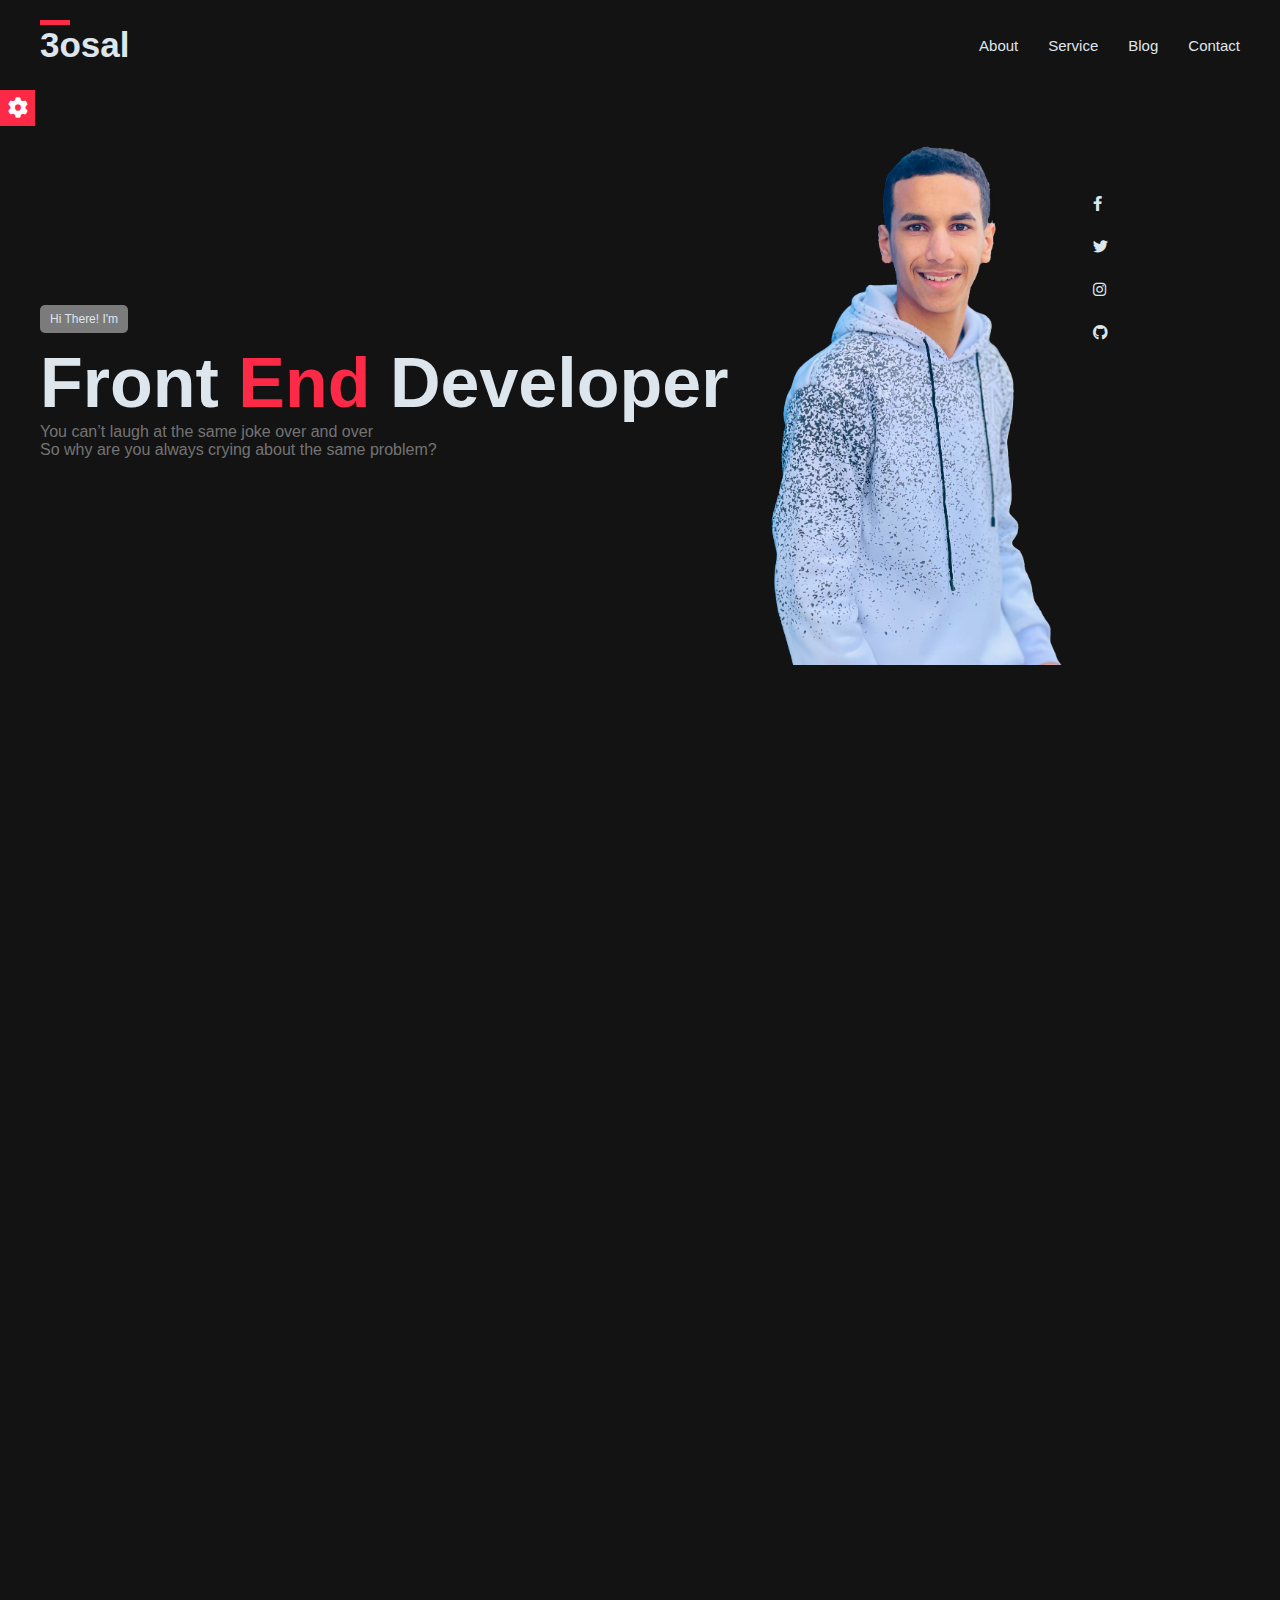
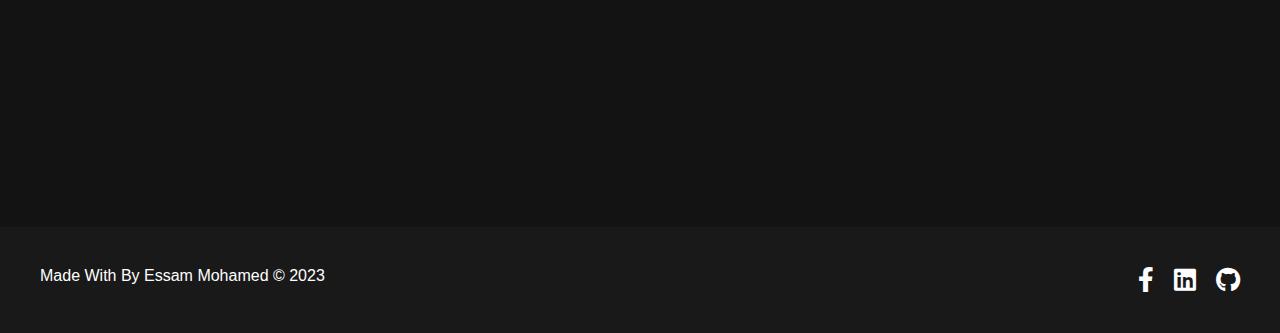
<file: index.html>
<!DOCTYPE html>
<html lang="en">
  <head>
    <meta charset="UTF-8" />
    <meta name="viewport" content="width=device-width, initial-scale=1.0" />
    <title>Home</title>
    <meta name="copyright" content="3osal">
    <meta name="author" content="made by Essam mohamed Abel maaboud">
    <!-- main css -->
    <link rel="stylesheet" href="./CSS/main.css" />
    <link rel="stylesheet" href="./CSS/all.min.css" />
    <!-- fonts -->
    <link rel="preconnect" href="https://fonts.googleapis.com" />
    <link rel="preconnect" href="https://fonts.gstatic.com" crossorigin />
    <link
      href="https://fonts.googleapis.com/css2?family=Kalam&display=swap"
      rel="stylesheet"
    />
  </head>
  <body>

    <div class="up">
      <i class="fa-solid fa-caret-up"></i>
    </div>

  <div class="message-user">
    <i class="fa-solid fa-message"></i>
  </div>

  <!-- start user me  -->
  <div class="user-me">
    <div class="box-info">
      <h4>contact</h4>
      <div class="input-btn">
        <span>user name</span>
        <input type="text">
      </div>
      <!--  -->
      <div class="input-btn">
        <span>message</span>
        <input type="text">
      </div>
      <div class="btn">
        send
      </div>
    </div>
  </div>
  <!-- end user me  -->

    <!-- start setting box  -->
    <div class="setting-box">
      <div class="toggle-setting">
        <i class="fa-solid fa-gear"></i>
      </div>
      <div class="setting-container">
        <div class="option-box">
          <h4>color</h4>
          <div class="color-list">
            <li data-color="#fc2947"></li>
            <li data-color="#C449C2"></li>
            <li data-color="#687EFF"></li>
            <li data-color="#ff9800"></li>
          </div>
        </div>
        <!--  -->
        <div class="option-box">
          <h4>color mode</h4>
          <div class="color-list">
            <div class="light">
              <span id="text-mode">dark</span>
              <img id="icon-mode" src="./image/dark-mode.png" alt="icon">
            </div>

          </div>
        </div>
      </div>
    </div>
    <!-- end setting box  -->

    
    <!-- start nav bar -->
    <div class="nav-bar">
      <div class="container">
        <div class="links">
          <div class="logo">
            <a href="./index.html"> 3osal</a>
          </div>
          <div class="main-links">
            <a href="#about">about</a>
            <a href="#service">service</a>
            <a href="#blog"> blog</a>
            <a href="./contact.html" class="contact">contact</a>
          </div>
        </div>
      </div>
    </div>
    <!-- end nav bar -->

    <!-- start landing -->
    <div class="landing">
      <div class="container">
        <div class="lan-tex">
          <span>hi there! i'm</span>
          <h1>front <span class="fro-en">end</span> developer</h1>
          <p>
            You can’t laugh at the same joke over and over <br />
            So why are you always crying about the same problem?
          </p>
        </div>
        <div class="image">
          <img src="./image/me2.png" alt="" />
          <div class="social">
            <a href="https://www.facebook.com/essam.abdelmaaboud"
              ><i class="fab fa-facebook-f"></i
            ></a>
            <a href="#"><i class="fab fa-twitter"></i></a>
            <a href="https://www.instagram.com/_3osal/"
              ><i class="fab fa-instagram"></i
            ></a>
            <a href="https://github.com/3osal"
              ><i class="fa-brands fa-github"></i
            ></a>
          </div>
        </div>
      </div>
    </div>
    <!-- end landing -->

    <!-- start about -->
    <div class="about-me scroll-hide" id="about">
      <h1 class="main-title">about me</h1>
      <div class="container">
        <span>there is all about me</span>
        <div class="flex">
          <div class="image">
            <img src="./image/me2.png" alt="me" />
          </div>
          <div class="text-about">
            <h1>i'm essam mohamed</h1>
            <p>
              My name is Essam Mohamed Abdel-Maaboud, and I am a dedicated Front end Developer based in Alexandria, Egypt.
                My primary expertise lies in HTML, CSS, JavaScript, Sass, and Tailwind CSS.
            </p>
            <br>
            <br>
            <p>
              Collaboration is an essential aspect of my work, and I thrive in team environments.
              I enjoy working with cross-functional teams to create outstanding web applications.
            </p>
            <div class="pro-about">
              <div class="part-1">
                <span> <i class="fa-solid fa-calendar-days"></i> <b>Date of birth:</b> <small>22 feb 2006</small></span>
                <span> <i class="fa-solid fa-globe"></i> <b>Nationality:</b> <small>Egypt</small></span>
                <span> <i class="fa-solid fa-location-dot"></i></i> <b>Address:</b> <small>Alex, Egypt</small></span>
              </div>
              <div class="part-2">
                <span> <i class="fa-solid fa-phone"></i> <b>Phone:</b> <small>+20 1068446885</small></span>
                <span> <i class="fa-solid fa-envelope"></i> <b>Email:</b> <small>essammohamedabdelmaaboud22@gmail.com</small></span>
                <span> <i class="fa-brands fa-linkedin"></i> <b>Linkedin:</b> <small>Essam Abdel Maaboud</small></span>
              </div>
            </div>
          </div>
        </div>
      </div>
    </div>
    <!-- end about -->

    <!-- start works -->
    <div class="my-works scroll-hide" id="service">
      <h1 class="main-title">projects</h1>
      <div class="container">
        <div class="box">
          <div class="text-box">
            <h1>connect</h1>
            <div class="languge">
              <span><i class="fa-solid fa-code"></i> HTML</span>
              <span><i class="fa-solid fa-code"></i> CSS</span>
              <span><i class="fa-solid fa-code"></i> JavaScript</span>
              <span><i class="fa-solid fa-code"></i> Tailwind</span>
            </div>
            <div class="btn">
              Preview
            </div>
          </div>
          <img src="./image/works/connect-project.png" alt="connect">
        </div>
        <!--  -->
        <div class="box">
          <div class="text-box">
            <h1>Medio</h1>
            <div class="languge">
              <span><i class="fa-solid fa-code"></i> HTML</span>
              <span><i class="fa-solid fa-code"></i> CSS</span>
              <span><i class="fa-solid fa-code"></i> JavaScript</span>
            </div>
            <div class="btn">
              Preview
            </div>
          </div>
          <img src="./image/works/medioo-project.png" alt="connect">
        </div>
        <!--  -->
        <div class="box">
          <div class="text-box">
            <h1>3osal</h1>
            <div class="languge">
              <span><i class="fa-solid fa-code"></i> HTML</span>
              <span><i class="fa-solid fa-code"></i> CSS</span>
              <span><i class="fa-solid fa-code"></i> JavaScript</span>
            </div>
            <div class="btn">
              Preview
            </div>
          </div>
          <img src="./image/works/Screenshot 2023-09-10 005424.png" alt="connect">
        </div>
        <!--  -->
      </div>
    </div>
    <!-- end works -->

    <!-- start blogs -->
    <div class="blogs scroll-hide" id="blog">
      <h1 class="main-title">latest news</h1>
      <div class="container">
        <div class="box-blog">
          <div class="image">
            <img src="./image/blogs/project.png" alt="project img">
          </div>
          <div class="text-blog">
            <div class="date">
              <span><i class="fa-solid fa-calendar-days"></i> 27/9/2023</span>
              <span><i class="fa-solid fa-user"></i> admin</span>
            </div>
            <h1>Learning platforms</h1>
            <p>Lorem ipsum dolor sit amet consectetur adipisicing elit. Dolorum dolorem,
              placeat eveniet mollitia, quo vero vitae aut, error illum illo id hic cumque
              impedit esse.</p>
              <a href="./pages/learning platforms.html" class="btn-read">
                read
              </a>
          </div>
        </div>
        <!--  -->
        <div class="box-blog">
          <div class="image">
            <img src="./image/blogs/finish.png" alt="project img">
          </div>
          <div class="text-blog">
            <div class="date">
              <span><i class="fa-solid fa-calendar-days"></i> 12/11/2023</span>
              <span><i class="fa-solid fa-user"></i> admin</span>
            </div>
            <h1>yeh! first project</h1>
            <p>Lorem ipsum dolor sit amet consectetur adipisicing elit. Dolorum dolorem,
              placeat eveniet mollitia, quo vero vitae aut, error illum illo id hic cumque
              impedit esse.</p>
              <a href="./pages/finish-page-blog.html" class="btn-read">
                read
              </a>
          </div>
        </div>
        <!--  -->
        <div class="box-blog">
          <div class="image">
            <img src="./image/blogs/team.png" alt="project img">
          </div>
          <div class="text-blog">
            <div class="date">
              <span><i class="fa-solid fa-calendar-days"></i> 27/9/2023</span>
              <span><i class="fa-solid fa-user"></i> admin</span>
            </div>
            <h1>project with team</h1>
            <p>Lorem ipsum dolor sit amet consectetur adipisicing elit. Dolorum dolorem,
              placeat eveniet mollitia, quo vero vitae aut, error illum illo id hic cumque
              impedit esse.</p>
              <a href="#" class="btn-read">
                read
              </a>
          </div>
        </div>
      </div>
    </div>


    <!-- end blogs -->
    <footer>
      <div class="container">
        <p>Made With By Essam Mohamed © 2023</p>
        <div class="links">
          <a href="https://www.facebook.com/essam.abdelmaaboud"
          ><i class="fab fa-facebook-f"></i
        ></a>
        <a href="#"><i class="fa-brands fa-linkedin"></i></a>
        <a href="https://github.com/3osal"><i class="fa-brands fa-github"></i></a>
        </div>
      </div>
    </footer>

    <script src="./JS/main.js"></script>
  </body>
</html>
</file>
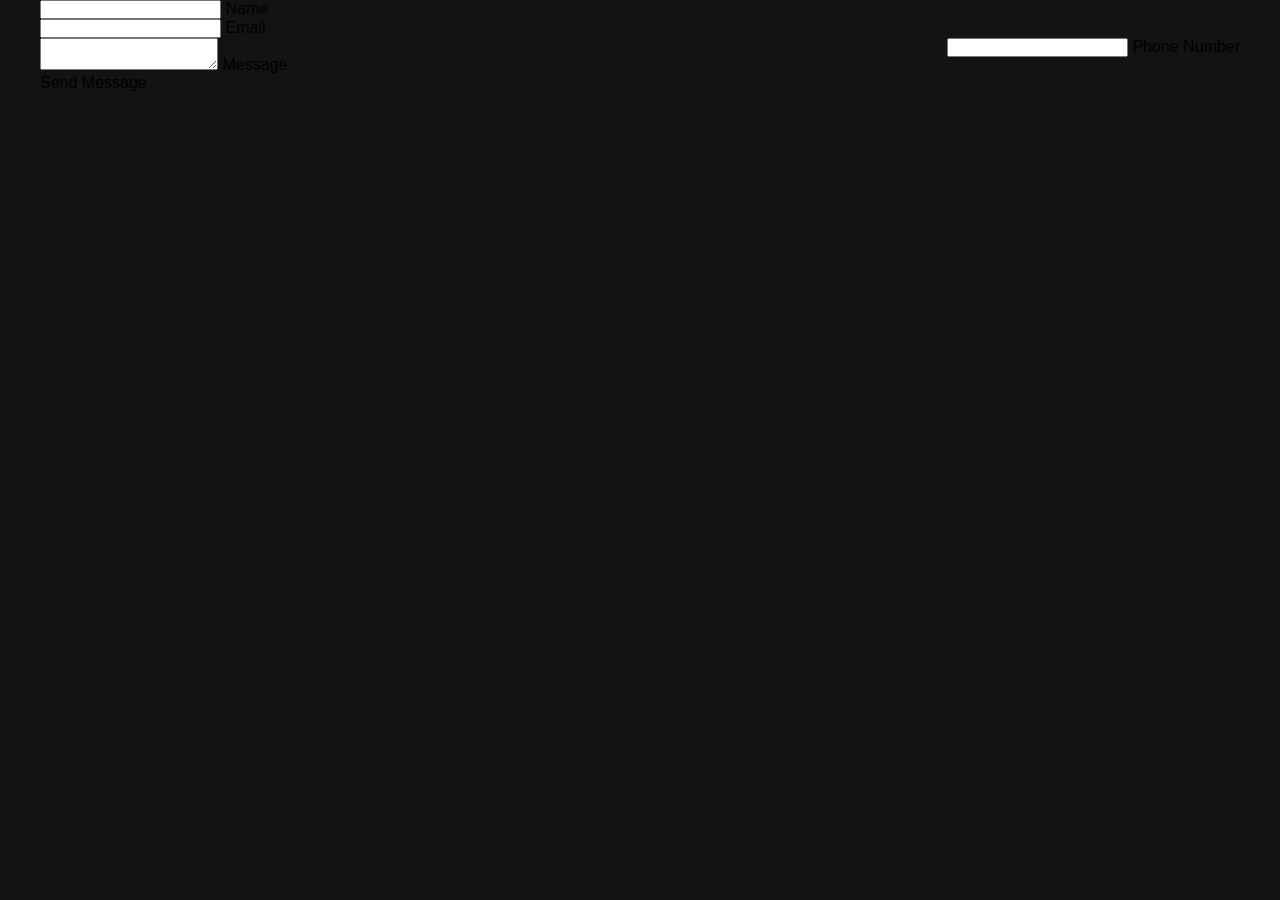
<file: contact.html>
<!DOCTYPE html>
<html lang="en">
  <head>
    <meta charset="UTF-8" />
    <meta name="viewport" content="width=device-width, initial-scale=1.0" />
    <title>Document</title>
    <link rel="stylesheet" href="./CSS/main.css" />
  </head>
  <body>


    <div class="container">
      <div class="row input-container">
        <div class="col-xs-12">
          <div class="styled-input wide">
            <input type="text" required />
            <label>Name</label>
          </div>
        </div>
        <div class="col-md-6 col-sm-12">
          <div class="styled-input">
            <input type="text" required />
            <label>Email</label>
          </div>
        </div>
        <div class="col-md-6 col-sm-12">
          <div class="styled-input" style="float: right">
            <input type="text" required />
            <label>Phone Number</label>
          </div>
        </div>
        <div class="col-xs-12">
          <div class="styled-input wide">
            <textarea required></textarea>
            <label>Message</label>
          </div>
        </div>
        <div class="col-xs-12">
          <div class="btn-lrg submit-btn">Send Message</div>
        </div>
      </div>
    </div>
  </body>
</html>
</file>
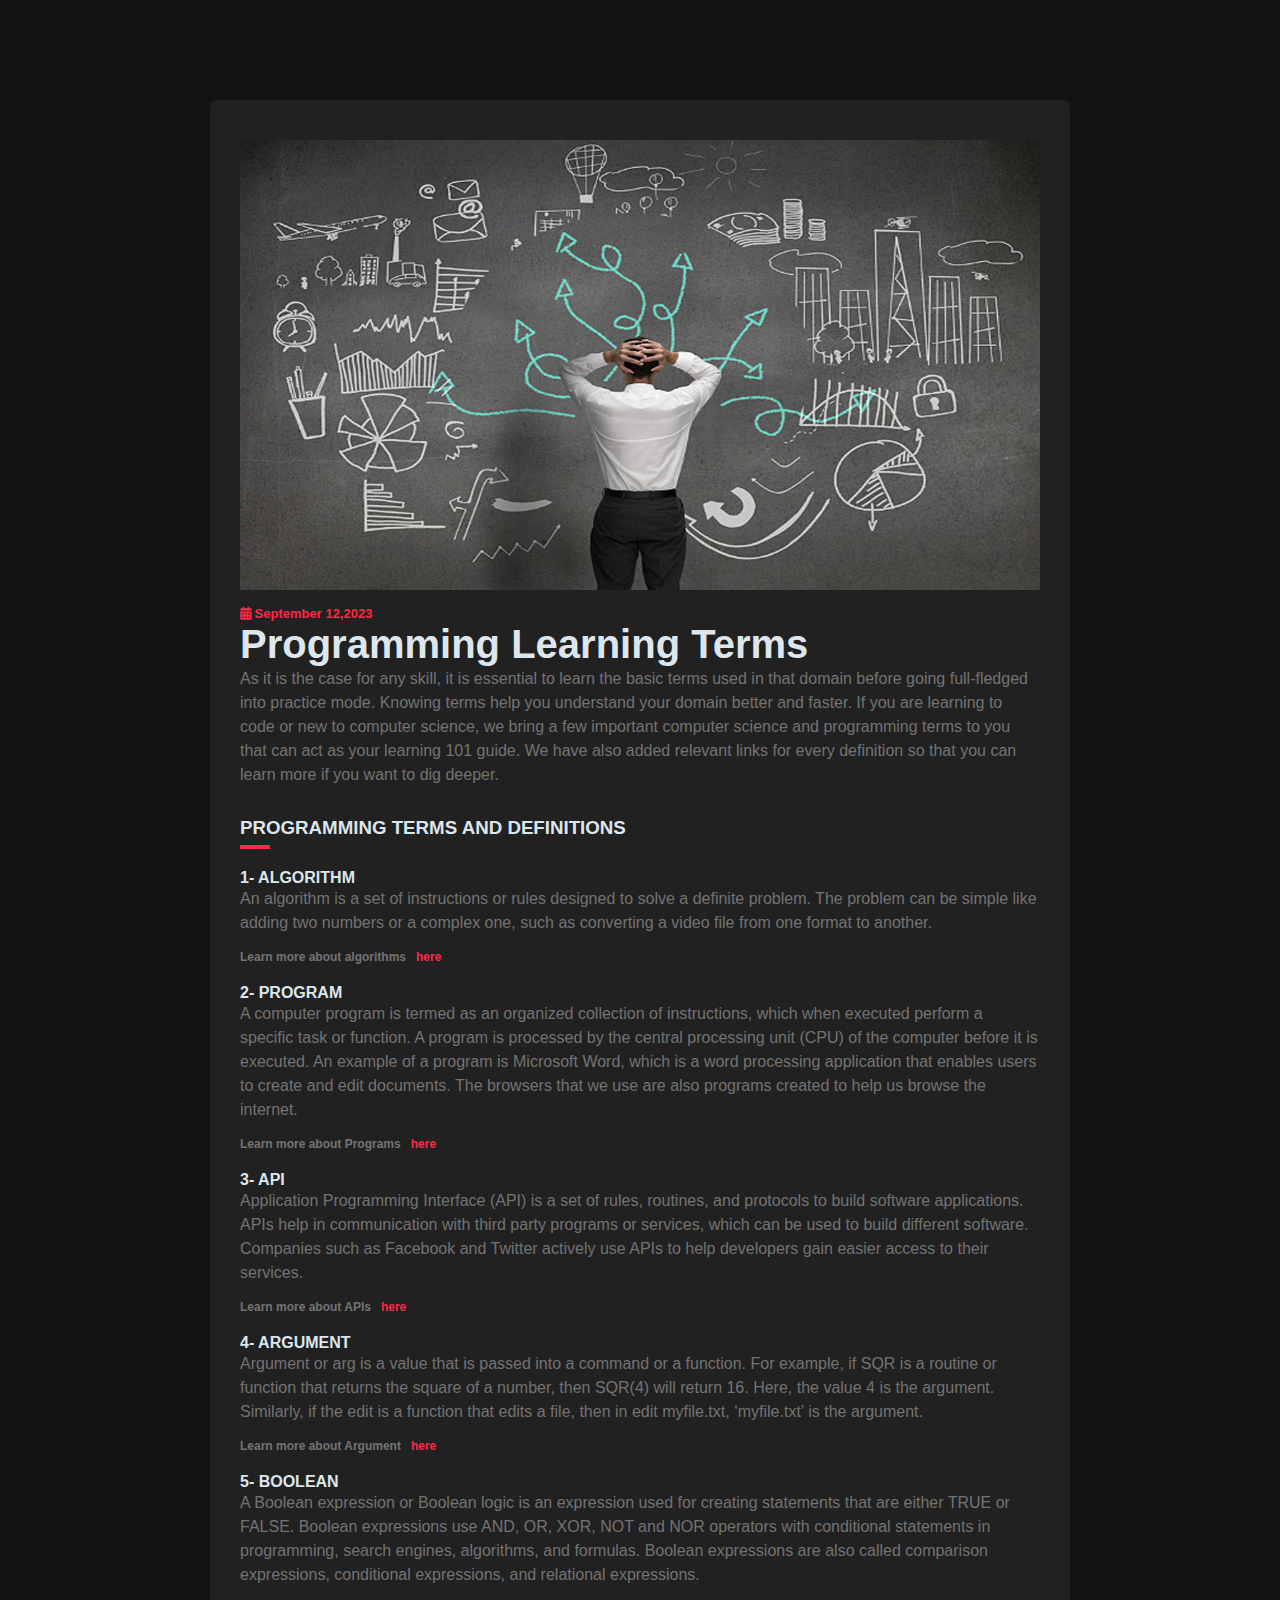
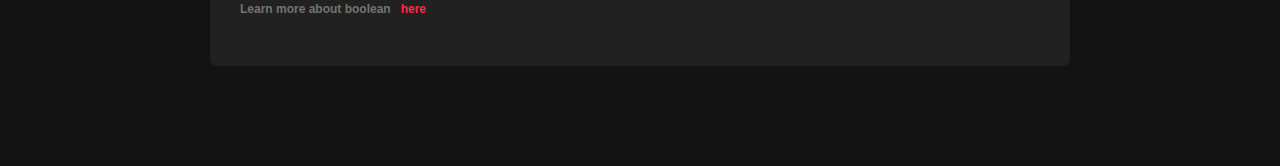
<file: pages/learning platforms.html>
<!DOCTYPE html>
<html lang="en">
  <head>
    <meta charset="UTF-8" />
    <meta name="viewport" content="width=device-width, initial-scale=1.0" />
    <title>Blog-finish</title>
    <link rel="stylesheet" href="../CSS/main.css" />
    <link rel="stylesheet" href="../CSS/all.min.css" />
    <!-- fonts -->
    <link rel="preconnect" href="https://fonts.googleapis.com" />
    <link rel="preconnect" href="https://fonts.gstatic.com" crossorigin />
    <link
      href="https://fonts.googleapis.com/css2?family=Kalam&display=swap"
      rel="stylesheet"
    />
  </head>
  <body>
    <div class="blog">
      <div class="image">
        <img src="../image/blogs/project.png" alt="img finish" />
      </div>
      <div class="text-box">
        <span><i class="fa-solid fa-calendar-days"></i> september 12,2023</span>
        <h1>Programming Learning Terms</h1>
        <p>
          As it is the case for any skill, it is essential to learn the basic
          terms used in that domain before going full-fledged into practice
          mode. Knowing terms help you understand your domain better and faster.
          If you are learning to code or new to computer science, we bring a few
          important computer science and programming terms to you that can act
          as your learning 101 guide. We have also added relevant links for
          every definition so that you can learn more if you want to dig deeper.
        </p>
        <h3>PROGRAMMING TERMS AND DEFINITIONS</h3>
        <h4>1- ALGORITHM</h4>
        <p>
          An algorithm is a set of instructions or rules designed to solve a
          definite problem. The problem can be simple like adding two numbers or
          a complex one, such as converting a video file from one format to
          another.
        </p>
        <h6>Learn more about algorithms <a href="#">here</a></h6>
        <h4>2- PROGRAM</h4>
        <p>
          A computer program is termed as an organized collection of
          instructions, which when executed perform a specific task or function.
          A program is processed by the central processing unit (CPU) of the
          computer before it is executed. An example of a program is Microsoft
          Word, which is a word processing application that enables users to
          create and edit documents. The browsers that we use are also programs
          created to help us browse the internet.
        </p>
        <h6>Learn more about Programs <a href="#">here</a></h6>
        <h4>3- API</h4>
        <p>
          Application Programming Interface (API) is a set of rules, routines,
          and protocols to build software applications. APIs help in
          communication with third party programs or services, which can be used
          to build different software. Companies such as Facebook and Twitter
          actively use APIs to help developers gain easier access to their
          services.
        </p>
        <h6>Learn more about APIs <a href="#">here</a></h6>
        <h4>4- ARGUMENT</h4>
        <p>
          Argument or arg is a value that is passed into a command or a
          function. For example, if SQR is a routine or function that returns
          the square of a number, then SQR(4) will return 16. Here, the value 4
          is the argument. Similarly, if the edit is a function that edits a
          file, then in edit myfile.txt, ‘myfile.txt’ is the argument.
        </p>
        <h6>Learn more about Argument <a href="#">here</a></h6>
        <h4>5- BOOLEAN</h4>
        <p>
          A Boolean expression or Boolean logic is an expression used for
          creating statements that are either TRUE or FALSE. Boolean expressions
          use AND, OR, XOR, NOT and NOR operators with conditional statements in
          programming, search engines, algorithms, and formulas. Boolean
          expressions are also called comparison expressions, conditional
          expressions, and relational expressions.
        </p>
        <h6>Learn more about boolean <a href="#">here</a></h6>
      </div>
    </div>
  </body>
</html>
</file>
<file: CSS/main.css>
:root {
  --backgroundColor: #131313;
  --main-color: #fc2947;
  --hover-color: #fc2949c2;
  --text-color: #747373;
  --paragraph-color: #DDE6ED;
  --main-transition: 0.3s;
  --magrin-top: 100px;
  --padding: 0 0;
}

.light-theme {
  --backgroundColor: #fff;
  --paragraph-color: #000;
}

* {
  margin: 0;
  padding: 0;
  transition: all var(--main-transition);
  scroll-behavior: smooth;
}

body {
  background-color: var(--backgroundColor);
  font-family: Arial, Helvetica, sans-serif;
}

a {
  text-decoration: none;
  display: block;
  max-width: max-content;
}

ul {
  list-style: none;
}
.container {
  width: 1200px;
  margin-left: auto;
  margin-right: auto;
  padding: 0 15px;
}

/* phone */
@media (max-width: 767px) {
  .container {
    width: 300px;
    margin-left: 0;
    margin-right: 0;
  }
}

@media (min-width: 700px) and (max-width: 767px) {
  .container {
    width: 500px;
  }
}

/* tablet */
@media (min-width: 768px) and (max-width: 1023px) {
  .container {
    width: 700px;
  }
}

/* main title */
.main-title {
  color: var(--main-color);
  text-transform: capitalize;
  max-width: max-content;
  margin: 0 auto 40px;
  font-family: "Kalam", cursive;
  font-size: 40px;
}
/* end title */

/* start up */
.up {
  width: 50px;
  height: 50px;
  background-color: var(--main-color);
  border-radius: 50%;
  position: fixed;
  bottom: 25px;
  right: 20px;
  align-items: center;
  justify-content: center;
  color: #fff;
  font-size: 25px;
  display: none;
  cursor: pointer;
}

.up.show {
  display: flex;
}

.up:hover {
  background-color: var(--main-color);
}

.message-user {
  position: fixed;
  bottom: 100px;
  right: 20px;
  width: 50px;
  height: 50px;
  background-color: var(--main-color);
  z-index: 222;
  border-radius: 50%;
  cursor: pointer;
  display: none;
}

.message-user i {
  position: absolute;
  bottom: 50%;
  left: 50%;
  transform: translate(-50%, 50%);
  color: #fff;
}

.user-me {
  display: none;
  position: fixed;
  bottom: 150px;
  right: 60px;
  width: 180px;
  height: 250px;
  background-color: #2f3033;
  z-index: 222;
  border-radius: 7px;
  padding: 30px 20px;
}

.user-me.show-form {
  display: block;
}

.user-me .box-info {
  position: relative;
}

.user-me .box-info h4 {
  color: #fff;
  font-size: 25px;
  text-transform: capitalize;
  text-align: center;
  margin-bottom: 30px;
}

.user-me .box-info .input-btn {
  margin-bottom: 30px;
}

.user-me .box-info span {
  color: #fff;
  font-size: 14px;
  text-transform: capitalize;
  margin-bottom: 0;
}

.user-me .box-info input {
  all: unset;
  width: 100%;
  height: 20px;
  border-bottom: solid 1px #fff;
  color: #fff;
  padding: 3px 0;
  transition: all var(--main-transition);
}

.user-me .box-info input:focus {
  border-bottom: solid 1px var(--main-color);
}

.user-me .box-info .btn {
  background-color: var(--main-color);
  text-align: center;
  padding: 10px 7px;
  color: #fff;
  text-transform: capitalize;
  font-weight: 600;
  cursor: pointer;
}

.user-me .box-info .btn.btn-no-drop {
  opacity: .5;
  cursor: no-drop;
}

.user-me .box-info .btn:hover {
  background-color: var(--hover-color);
}

.scroll-hide {
  opacity: -1;
}
/* end up */

/* start setting box */
.setting-box {
  width: 230px;
  background-color: #0f0f0f;
  min-height: 100vh;
  position: fixed;
  top: 0;
  left: -230px;
  z-index: 222;
}

.setting-box.open {
  left: 0;
}

.setting-box .toggle-setting {
  position: absolute;
  top: 90px;
  right: -35px;
  width: 35px;
  background-color: var(--main-color);
  color: #fff;
  cursor: pointer;
}

/* .setting-box .toggle-far.rotate {
  transform: rot;
} */

.setting-box .toggle-setting > i {
  padding: 8px;
  font-size: 20px;
  text-align: center;
}

.fa-gear .fa-spin {
  animation: spin-far 2s infinite linear;
}

.setting-box .option-box {
  padding: 20px;
}

.setting-box .option-box h4 {
  margin: 0;
  color: #fff;
  font-size: 20px;
  text-transform: capitalize;
  font-weight: 600;
}

.setting-box .option-box .color-list {
  margin-top: 20px;
}

.setting-box .option-box .color-list li {
  display: inline-block;
  width: 30px;
  height: 30px;
  border-radius: 50%;
  cursor: pointer;
  opacity: .5;
  border: 3px solid transparent;
}

.setting-box .option-box .color-list li.active {
  opacity: 1;
  border: 3px solid #fff;
}

.setting-box .option-box .color-list li:first-child {
  background-color: #fc2947;
}

.setting-box .option-box .color-list li:nth-child(2) {
  background-color: #C449C2;
}

.setting-box .option-box .color-list li:nth-child(3) {
  background-color: #6d67e4;
}

.setting-box .option-box .color-list li:nth-child(4) {
  background-color: #ff9800;
}

.setting-box .light {
  display: flex;
  gap: 20px;
  padding: 10px 10px;
  background-color: var(--main-color);
  border-radius: 20px;
  max-width: max-content;
  cursor: pointer;
}

.setting-box .light img {
  width: 20px;
}

.setting-box .light span {
  color: #fff;
  font-size: 20px;
  text-transform: capitalize;
  font-weight: 600;
}

/* end setting box */

/* start nav bar */
.nav-bar {
  max-width: 100%;
  margin: 0 auto;
  padding: 10px 0;
  text-align: center;
  padding-top: 25px;
}

/* phone */
@media (max-width: 800px) {
  .nav-bar {
    margin: 25px 0;
  }
}

.nav-bar .links {
  display: flex;
  gap: 100px;
  align-items: center;
  justify-content: space-between;
}

@media (max-width: 550px) {
  .nav-bar .links {
    display: block;
    justify-content: flex-start;
  }
}

@media (min-width: 550px) and (max-width: 770px) {
  .nav-bar .links {
    display: flex;
  }
}

.nav-bar .links .main-links {
  display: flex;
  gap: 30px;
}

@media (max-width: 481px) {
  .nav-bar .links .main-links {
    margin-top: 20px;
    display: flex;
    flex-direction: column;
    gap: 20px;
    max-width: max-content;
  }
}

.nav-bar .links .main-links > a {
  color: var(--paragraph-color);
  text-transform: capitalize;
  font-size: 15px;
  transition: all var(--main-transition);
  max-width: max-content;
}

.nav-bar .links .logo a {
  font-size: 35px;
  color: var(--paragraph-color);
  text-transform: capitalize;
  font-weight: 600;
  position: relative;
}

.nav-bar .links .main-links .active {
  color: var(--main-color);
}

.nav-bar .links .logo a::before {
  content: "";
  position: absolute;
  top: -5px;
  left: 0;
  width: 30px;
  height: 5px;
  background-color: var(--main-color);
}

.nav-bar .links .main-links > a:hover {
  color: var(--main-color);
}

.sticky {
  position: fixed;
  top: 0;
  width: 100%;
  right: 0;
  left: 0;
  background-color: #0f0f0f;
  z-index: 2222;
}

.active {
  color: var(--main-color);
}
/* end nav-bar */

/* start landing */
.landing {
  min-height: 100vh;
  margin: 20px auto;
  max-width: max-content;
}

@media (max-width: 481px) {
  .landing {
    margin: 20px 0;
  }
}

@media (min-width: 481px) and (max-width: 700px) {
  .landing {
    height: 400px;
    margin: 10px 150px;
  }
}

@media (min-width: 701px) and (max-width: 1023px) {
  .landing {
    margin: 10px 0;
  }
}

.landing .container {
  display: flex;
  align-items: center;
}

@media (max-width: 481px) {
  .landing .container {
    display: block;
  }
}

@media (min-width: 481px) and (max-width: 700px) {
  .landing .container {
    display: flex;
    flex-direction: column;
  }
}

@media (min-width: 701px) and (max-width: 1023px) {
  .landing .container {
    display: flex;
  }
}

.landing .lan-tex {
  text-align: left;
  padding: 200px 0;
  position: relative;
}

@media (max-width: 481px) {
  .landing .lan-tex {
    padding: 40px 0;
  }
}

@media (min-width: 481px) and (max-width: 700px) {
  .landing .lan-tex {
    padding: 100px 0;
  }
}

.landing .lan-tex > span {
  font-size: 12px;
  display: block;
  color: var(--paragraph-color);
  background-color: #7c7b7b;
  text-transform: capitalize;
  margin-bottom: 10px;
  max-width: max-content;
  padding: 7px 10px;
  border-radius: 5px;
}

.landing .lan-tex .fro-en {
  /* background: linear-gradient(90.22deg, #FC2947 23.44%, #fff 53.4%);
  -webkit-background-clip: text;
    -webkit-text-fill-color: transparent; */
  color: var(--main-color);
}

.landing .lan-tex h1 {
  font-size: 70px;
  color: var(--paragraph-color);
  text-transform: capitalize;
}

@media (max-width: 412px) {
  .landing .lan-tex h1 {
    font-size: 40px;
  }
}

@media (min-width: 481px) and (max-width: 700px) {
  .landing .lan-tex h1 {
    font-size: 70px;
  }
}

@media (min-width: 701px) and (max-width: 1023px) {
  .landing .lan-tex h1 {
    font-size: 50px;
  }
}

.landing .lan-tex p {
  color: var(--text-color);
}

@keyframes rotate {
  100% {
    animation-duration: 5s;
    transform: rotate(360deg);
  }
}

.landing .image {
  position: relative;
}

@media (max-width: 701px) {
  .landing .image {
    display: none;
  }
}

.landing .image img {
  max-width: 300px;
  padding: 0 40px;
}

@media (min-width: 701px) and (max-width: 1023px) {
  .landing .image img {
    max-width: 300px;
  }
}

.landing .social {
  position: absolute;
  top: 100px;
  right: 0;
  display: flex;
  flex-direction: column;
  gap: 25px;
}

.landing .social a i {
  color: var(--paragraph-color);
  font-size: 15px;
}

.landing .social a i:hover {
  color: var(--main-color);
}
/* end landing */

/* start about */
.about-me {
  margin-top: var(--magrin-top);
  max-width: max-content;
  margin: auto;
  /* padding: var(--padding); */
}

@media (max-width: 481px) {
  .about-me {
    margin: 0;
  }
}

@media (min-width: 481px) and (max-width: 700px) {
  .about-me {
    margin: 0 80px;
  }
}

@media (min-width: 701px) and (max-width: 1023px) {
  .about-me {
    margin: 0;
  }
}

@media (max-width: 481px) {
  .about-me .container {
    width: 250px;
  }
}

.about-me .container > span {
  margin: 0px auto;
  max-width: max-content;
  display: block;
  color: var(--text-color);
  font-size: 15px;
  text-transform: capitalize;
  font-weight: 600;
}

.about-me .flex {
  padding: 100px 0;
  display: flex;
  align-items: flex-start;
  gap: 80px;
}

@media (max-width: 481px) {
  .about-me .flex {
    display: block;
  }
}

@media (min-width: 481px) and (max-width: 700px) {
  .about-me .flex {
    display: block;
  }
}

.about-me .flex .text-about h1 {
  color: var(--paragraph-color);
  text-transform: capitalize;
  font-family: 600;
  font-size: 25px;
  position: relative;
  margin-bottom: 70px;
}

@media (max-width: 700px) {
  .about-me .flex .text-about h1 {
    margin: 70px 0;
  }
}

.about-me .flex .text-about h1::before {
  content: "";
  position: absolute;
  bottom: -20px;
  left: 0;
  width: 50px;
  height: 4px;
  background-color: var(--main-color);
}

.about-me .flex .text-about p {
  color: var(--text-color);
  width: 700px;
  line-height: 1.2;
  letter-spacing: 1px;
  font-size: 15px;
}

@media (max-width: 481px) {
  .about-me .flex .text-about > p {
    width: 100%;
  }
}

@media (min-width: 481px) and (max-width: 700px) {
  .about-me .flex .text-about > p {
    width: 300px;
  }
}

@media (min-width: 701px) and (max-width: 1023px) {
  .about-me .flex .text-about > p {
    max-width: 300px;
  }
}

.about-me .flex .image {
  background-color: #100f0ff6;
  padding: 0 50px;
  border-radius: 5px;
  position: relative;
}

.about-me .flex .image:hover::before {
  top: 0;
  right: 0;
  z-index: -111;
  border: 1px solid #131313;
}

.about-me .flex .image::before {
  content: "";
  position: absolute;
  top: 20px;
  right: -20px;
  width: 100%;
  height: 100%;
  border: 1px solid #5c5b5b5d;
  z-index: -1111;
  transition: all var(--main-transition) linear;
}

.about-me .flex img {
  max-width: 200px;
  padding: 0;
  z-index: 222;
}

@media (min-width: 701px) and (max-width: 1023px) {
  .about-me .flex img {
    max-width: 150px;
  }
}

.about-me .pro-about {
  margin-top: 20px;
  display: flex;
  gap: 50px;
}

@media (max-width: 1023px) {
  .about-me .pro-about {
    display: flex;
    flex-direction: column;
    gap: 40px;
    flex-wrap: nowrap;
  }
}

.about-me .pro-about .part-1,
.about-me .pro-about .part-2 {
  display: flex;
  flex-direction: column;
  gap: 30px;
}

.about-me .pro-about span {
  color: var(--text-color);
}

.about-me .pro-about span small {
  font-size: 15px;
}

.about-me .pro-about span i {
  color: var(--main-color);
}
/* end about */

/* start works */
.my-works {
  margin-top: var(--magrin-top);
  max-width: max-content;
  margin: auto;
  padding: var(--padding);
}

@media (max-width: 481px) {
  .my-works {
    margin: 0;
  }
}

@media (min-width: 701px) and (max-width: 1023px) {
  .my-works {
    margin: 0 auto;
  }
}

.my-works .container {
  display: flex;
  flex-direction: column;
  gap: 50px;
}

@media (min-width: 701px) and (max-width: 1023px) {
  .my-works .container {
    align-items: center;
  }
}

.my-works .box {
  background-color: #5c5b5b6e;
  display: flex;
  justify-content: space-between;
  border-radius: 7px;
  position: relative;
}

@media (max-width: 700px) {
  .my-works .box {
    display: block;
    padding: 10px;
  }
}

@media (min-width: 701px) and (max-width: 1023px) {
  .my-works .box {
    display: flex;
    flex-direction: column-reverse;
    width: 400px;
  }
}

.my-works .box .text-box {
  padding: 20px 70px;
}

@media (max-width: 700px) {
  .my-works .box .text-box {
    padding: 0 10px;
  }
}

@media (min-width: 701px) and (max-width: 1023px) {
  .my-works .box .text-box {
    padding: 10px 10px;
  }
}

.my-works .box .text-box h1 {
  color: var(--paragraph-color);
  font-size: 40px;
  text-transform: uppercase;
}

@media (max-width: 700px) {
  .my-works .box .text-box h1 {
    font-size: 20px;
  }
}

@media (min-width: 701px) and (max-width: 1023px) {
  .my-works .box .text-box h1 {
    font-size: 30px;
  }
}

.my-works .box .image {
  padding: 0;
  margin: 0;
}

.my-works .box img {
  max-width: 500px;
}

@media (max-width: 700px) {
  .my-works .box img {
    display: none;
  }
}

@media (min-width: 701px) and (max-width: 1023px) {
  .my-works .box img {
    width: 100%;
  }
}

.my-works .box .languge {
  display: flex;
  flex-direction: column;
  gap: 20px;
  margin-top: 20px;
}

.my-works .box .languge span {
  color: var(--paragraph-color);
}

.my-works .box .languge span i {
  color: var(--main-color);
}

.my-works .box .btn {
  background-color: var(--main-color);
  padding: 10px 15px;
  max-width: max-content;
  color: #fff;
  margin-top: 20px;
  text-transform: capitalize;
  border-radius: 50px;
  cursor: pointer;
}
/* end works */

/* start blog */
.blogs {
  margin-top: var(--magrin-top);
  padding: var(--padding);
}

.blogs .container {
  display: grid;
  grid-template-columns: auto auto auto;
  gap: 40px;
}

@media (max-width: 481px) {
  .blogs .container {
    display: grid;
    grid-template-columns: auto;
    gap: 40px;
  }
}

@media (min-width: 481px) and (max-width: 700px) {
  .blogs .container {
    display: grid;
    grid-template-columns: auto;
    gap: 40px;
    margin: 0 auto;
  }
}

@media (min-width: 701px) and (max-width: 1023px) {
  .blogs .container {
    display: grid;
    grid-template-columns: 100%;
    gap: 40px;
    margin: 0 auto;
  }
}

.blogs .box-blog {
  max-width: max-content;
  padding-bottom: 30px;
  border-radius: 5px;
}

.blogs .box-blog .date {
  display: flex;
  gap: 20px;
  color: var(--paragraph-color);
  margin-bottom: 15px;
  max-width: max-content;
}

.blogs .box-blog .date span {
  cursor: pointer;
  text-transform: capitalize;
}

.blogs .box-blog .date span:hover i {
  color: var(--main-color);
}

.blogs .box-blog h1 {
  color: var(--paragraph-color);
  font-size: 30px;
  text-transform: capitalize;
  margin-bottom: 5px;
}

.blogs .box-blog p {
  color: var(--text-color);
  line-height: 1.4;
  letter-spacing: 1.3px;
}

.blogs .box-blog .text-blog {
  max-width: 400px;
  padding: 15px 10px;
}

.blogs .box-blog img {
  max-width: 100%;
}

.blogs .box-blog a {
  background-color: var(--main-color);
  color: #fff;
  padding: 7px 10px;
  font-size: 20px;
  text-transform: capitalize;
  margin-top: 15px;
  border-radius: 7px;
}

.blogs .box-blog a:hover {
  background-color: var(--hover-color);
}

/* end blog */

/* start blog */
.blog {
  background-color: #5c5b5b32;
  max-width: 800px;
  padding: 0;
  margin: 100px auto;
  padding: 40px 30px;
  border-radius: 7px;
}

.blog .text-box {
  padding: 10px 0;
}

.blog .text-box h1 {
  color: var(--paragraph-color);
  font-size: 40px;
  text-transform: capitalize;
  font-weight: 600;
}

.blog .text-box h3 {
  color: var(--paragraph-color);
  position: relative;
  margin-top: 30px;
  margin-bottom: 30px;
  text-transform: uppercase;
}

.blog .text-box h3::before {
  content: "";
  position: absolute;
  bottom: -10px;
  left: 0;
  width: 30px;
  height: 4px;
  background-color: var(--main-color);
}

.blog .text-box h4 {
  text-transform: uppercase;
  color: var(--paragraph-color);
  margin-top: 20px;
}

.blog .text-box h6 {
  color: var(--text-color);
  font-size: 12px;
  display: flex;
  align-items: center;
  gap: 10px;
  margin-top: 15px;
}

.blog .text-box h6 a {
  color: var(--main-color);
}

.blog .text-box span {
  color: var(--main-color);
  text-transform: capitalize;
  font-weight: 600;
  font-size: 13px;
}

.blog .text-box p {
  color: var(--text-color);
  line-height: 1.5;
}

.blog .image {
  text-align: center;
  margin: auto;
}

.blog img {
  max-width: 100%;
}

/* end blog */


/* start footer */
footer {
  background-color: #191919;
  padding: 40px 10px;
}
footer .container {
  display: flex;
  justify-content: space-between;
}
footer p {
  color: #fff;
}

footer .links {
  display: flex;
  gap: 20px;
}

footer .links i {
  font-size: 25px;
  color: #fff;
}

footer .links a:hover i {
  color: var(--main-color);
}
/* end footer */
</file>
